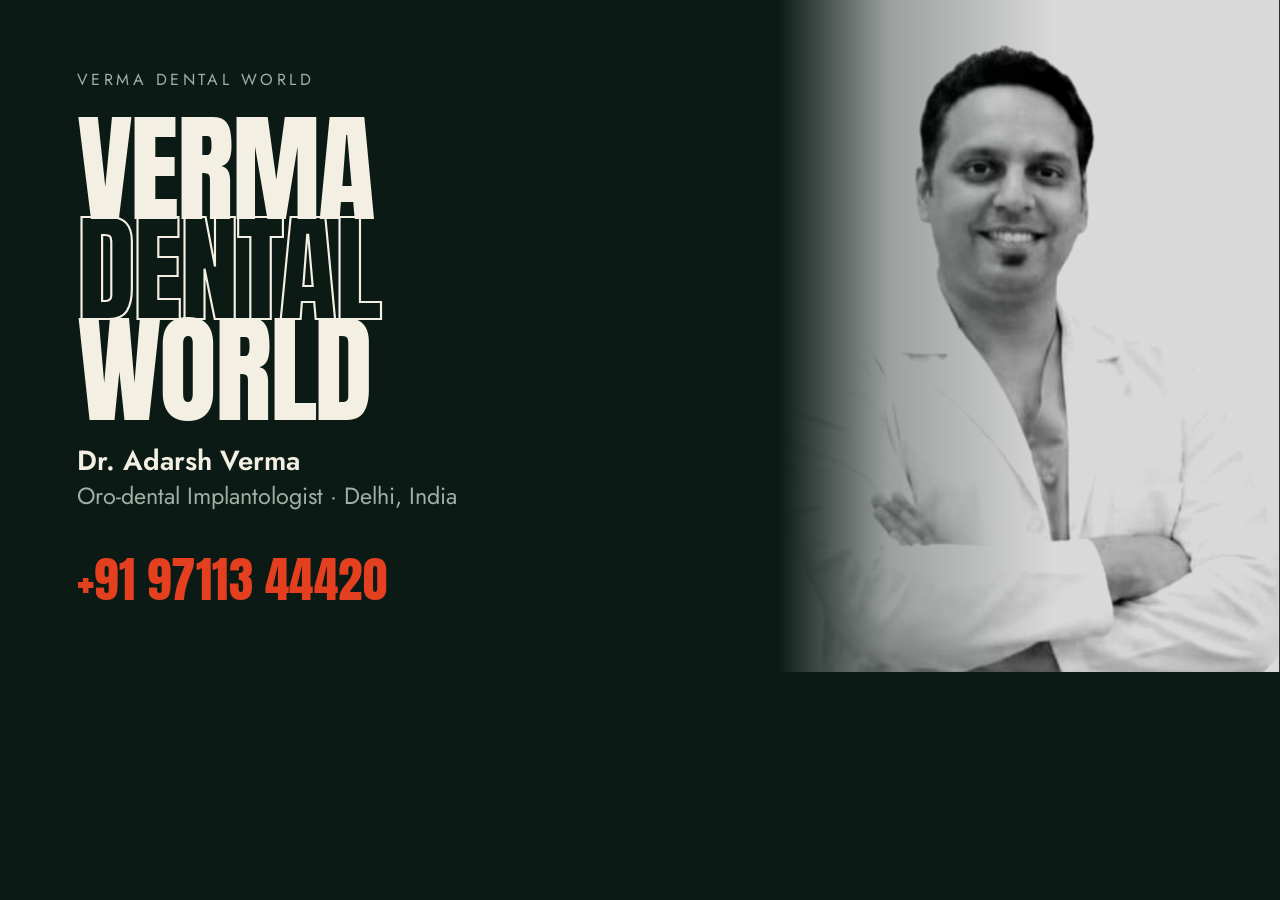
<file: og.html>
<!doctype html><html lang="en"><head><meta charset="utf-8"><meta name="viewport" content="width=device-width,initial-scale=1">
<title>Verma Dental World</title>
<style>
@font-face{font-family:Anton;src:url(anton-400.woff2) format('woff2');font-display:block}
@font-face{font-family:Jost;src:url(jost-400.woff2) format('woff2');font-weight:400;font-display:block}
@font-face{font-family:Jost;src:url(jost-600.woff2) format('woff2');font-weight:600;font-display:block}
*{margin:0;padding:0;box-sizing:border-box}
html,body{width:100vw;height:52.5vw;overflow:hidden;background:#0B1A14;font-family:Jost,sans-serif;color:#F3EFE3}
.card{position:relative;width:100vw;height:52.5vw;display:grid;grid-template-columns:1fr 39.2vw}
.copy{padding:5.3vw 0 0 6vw;display:flex;flex-direction:column}
.brand{font-size:1.25vw;letter-spacing:.22em;text-transform:uppercase;color:#9FB0A6;margin-bottom:2.2vw}
h1{font-family:Anton,sans-serif;font-weight:400;font-size:9.33vw;line-height:.84;letter-spacing:-.02em;text-transform:uppercase}
h1 em{font-style:normal;color:transparent;-webkit-text-stroke:.17vw #F3EFE3}
h1 b{font-weight:400;color:#F3EFE3}
.who{margin-top:1.8vw;font-size:1.83vw;line-height:1.3;color:#9FB0A6}
.who strong{display:block;color:#F3EFE3;font-weight:600;font-size:2.16vw;margin-bottom:.2vw}
.tel{margin-top:auto;margin-bottom:4.4vw;font-family:Anton,sans-serif;font-size:3.83vw;color:#E4401F;letter-spacing:.01em}
.face{position:relative;overflow:hidden;background:#0F231A}
.face img{width:100%;height:100%;object-fit:cover;object-position:50% 6%;filter:grayscale(1) contrast(1.15) brightness(.85)}
.face::after{content:"";position:absolute;inset:0;background:linear-gradient(90deg,#0B1A14 0%,rgba(11,26,20,.3) 22%,rgba(11,26,20,0) 55%)}
</style></head><body>
<div class="card">
  <div class="copy">
    <p class="brand">Verma Dental World</p>
    <h1><b>Verma</b><br><em>Dental</em><br><b>World</b></h1>
    <p class="who"><strong>Dr. Adarsh Verma</strong>Oro-dental Implantologist · Delhi, India</p>
    <p class="tel">+91 97113 44420</p>
  </div>
  <div class="face"><img src="portrait.jpg" alt=""></div>
</div>
</body></html>
</file>
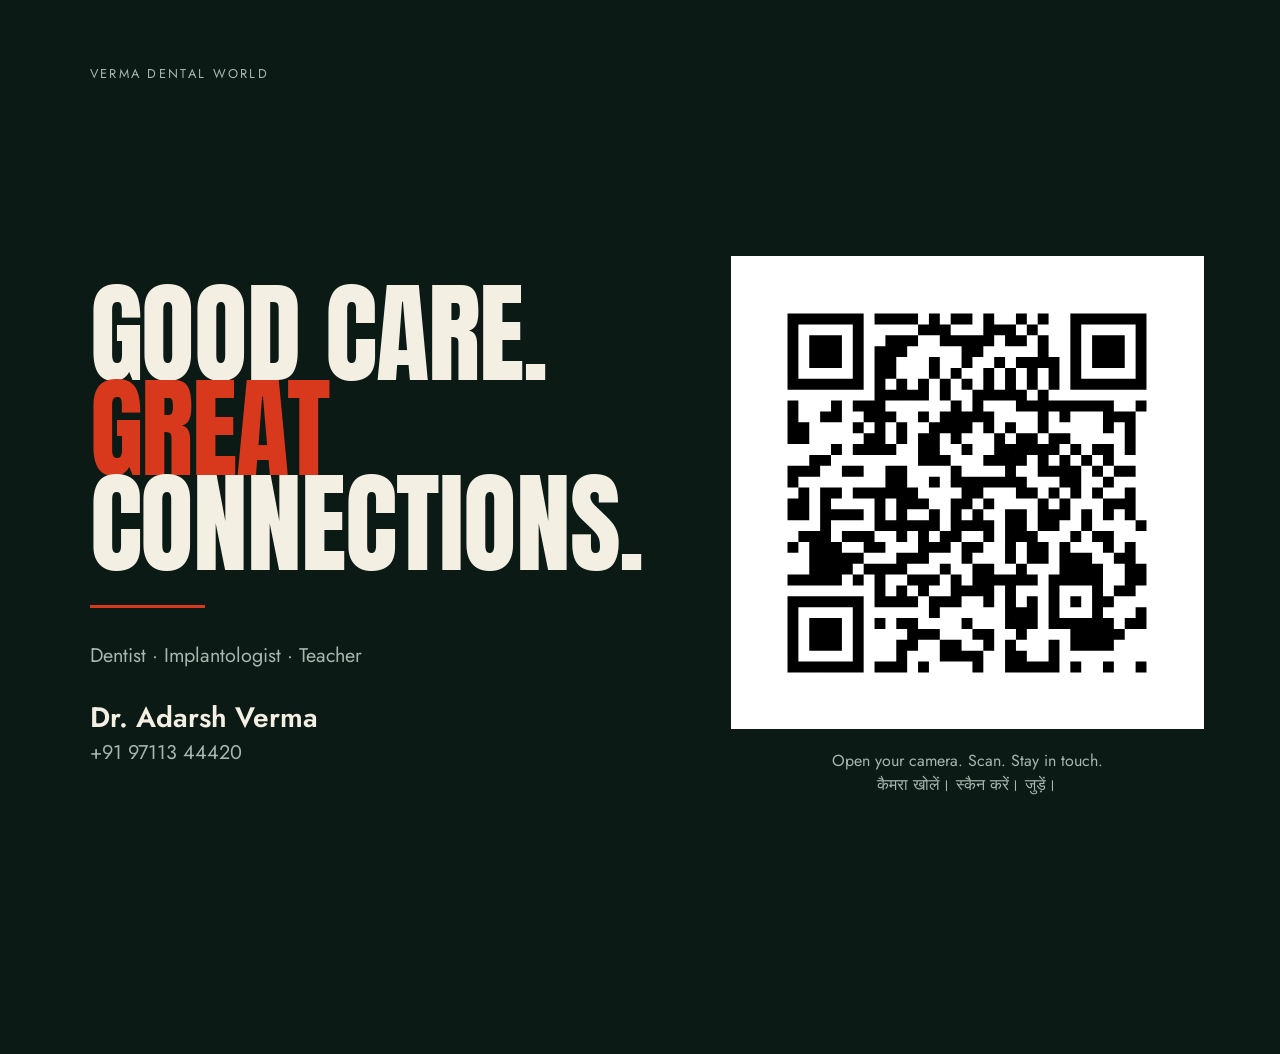
<file: slate.html>
<!doctype html><html lang="en"><head><meta charset="utf-8"><meta name="viewport" content="width=device-width,initial-scale=1"><title>Verma Dental World · Stay in touch</title>
<style>
@font-face{font-family:Anton;src:url(anton-400.woff2) format('woff2');font-display:swap}
@font-face{font-family:Jost;src:url(jost-400.woff2) format('woff2');font-weight:400;font-display:swap}
@font-face{font-family:Jost;src:url(jost-600.woff2) format('woff2');font-weight:600;font-display:swap}
html,body{margin:0;height:100%;background:#0B1A14;color:#F3EFE3;font-family:Jost,system-ui,sans-serif;overflow:hidden}
body{display:grid;grid-template-columns:1.15fr .85fr;align-items:center;gap:4vw;padding:6vw 7vw}
h1{font-family:Anton,Impact,sans-serif;font-weight:400;font-size:clamp(54px,8.6vw,132px);line-height:.86;text-transform:uppercase;margin:0 0 2.4vw;letter-spacing:-.01em}
h1 em{font-style:normal;color:#D8381C}
p{margin:0;font-size:clamp(16px,1.55vw,26px);color:#A8B6AF}
.name{color:#F3EFE3;font-weight:600;margin-top:2.2vw;font-size:clamp(20px,2.2vw,34px)}
figure{margin:0;display:flex;flex-direction:column;align-items:center;gap:1.6vw}
figure img{width:100%;max-width:520px;display:block;background:#fff;padding:3%}
figcaption{font-size:clamp(13px,1.25vw,20px);color:#A8B6AF;text-align:center;line-height:1.5}
.brand{position:fixed;left:7vw;top:5vw;font-size:clamp(11px,1vw,15px);letter-spacing:.18em;text-transform:uppercase;color:#A8B6AF}
.rule{width:9vw;height:3px;background:#D8381C;margin:2.6vw 0}
@media(max-width:720px){body{grid-template-columns:1fr;gap:24px;padding:64px 24px 28px;align-content:center;overflow:auto}.brand{top:20px;left:24px}h1{font-size:clamp(42px,13vw,64px)}figure img{max-width:260px}.rule{margin:16px 0}}
</style></head><body>
<span class="brand">Verma Dental World</span>
<div><h1>Good care.<br><em>Great</em><br>connections.</h1><div class="rule"></div><p>Dentist · Implantologist · Teacher</p><p class="name">Dr. Adarsh Verma</p><p>+91 97113 44420</p></div>
<figure><img src="qr.svg" alt="Scan to call, save the contact or open Verma Dental World"><figcaption>Open your camera. Scan. Stay in touch.<br><span lang="hi">कैमरा खोलें। स्कैन करें। जुड़ें।</span></figcaption></figure>
</body></html>
</file>
